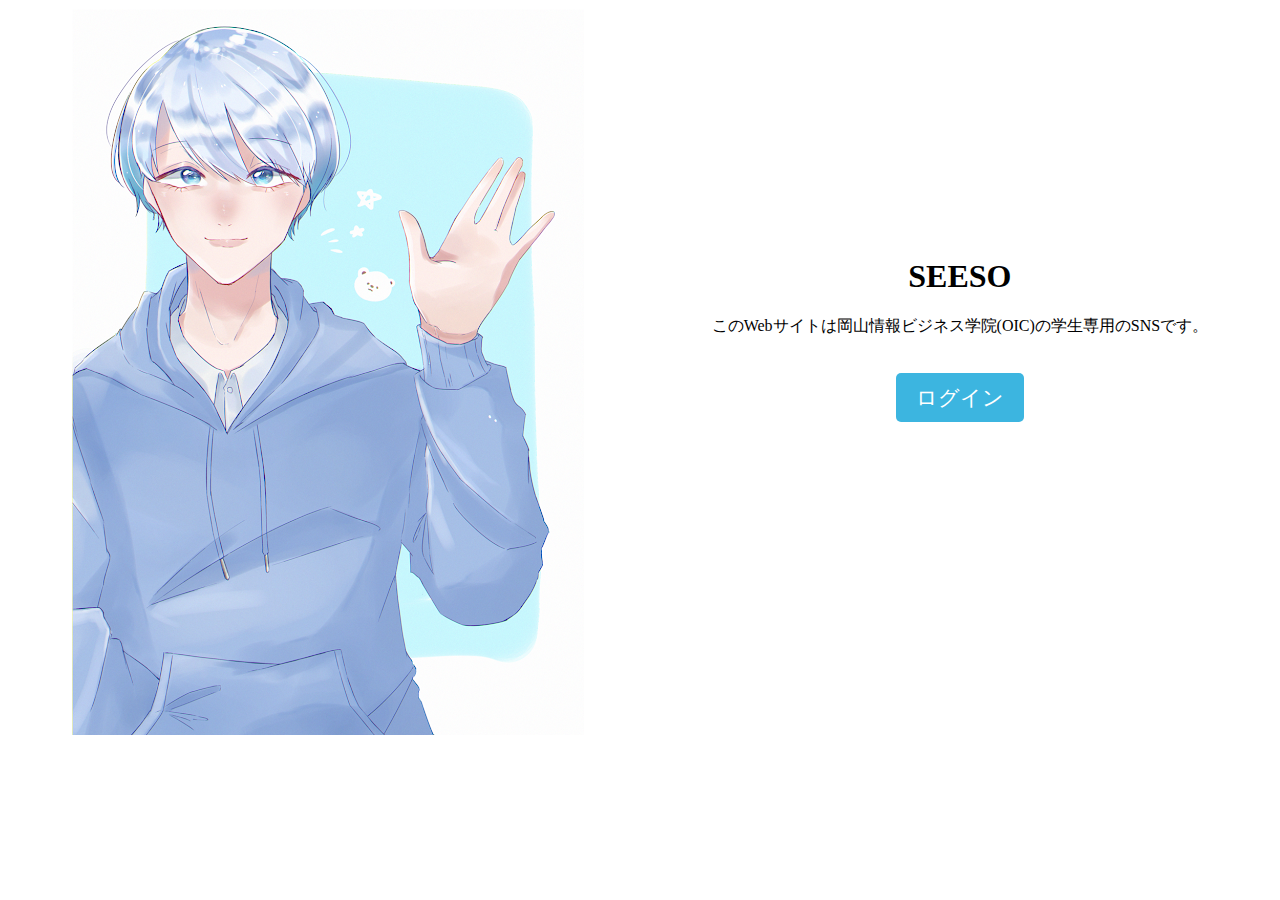
<file: index.html>
<!DOCTYPE html>
<html lang="ja">
<head>
    <meta charset="UTF-8">
    <meta name="viewport" content="width=device-width, initial-scale=1.0">
    <link rel="stylesheet" href="css/index.css">
    <title>SEESO</title>
</head>
<body class="index">
    <div class="main">
        <img src="img/char.png" alt="">
        <div>
            <h1>SEESO</h1> 
            <p>このWebサイトは岡山情報ビジネス学院(OIC)の学生専用のSNSです。</p>
            <button>ログイン</button>
        </div>
    </div>
</body>
</html>
</file>
<file: css/index.css>
header{
    height: 100px;
    margin: 0 10px;
    border-bottom: #BFC5CA solid 2px;
    margin-bottom: 50px;
}
header h1{
    left: 10px;
}

section{
    margin: 0 100px;
    max-width: 1300px;
    margin: auto;
}
body.index{
    text-align: center;
}
.edit{
    text-align: right;
}
.main{
    display: flex;
    justify-content: space-around;
}
.main h1{
    margin-top: 250px;
}
button{
    margin-top: 20px;
    font-size: 16pt;
    padding: 10px 20px;
    background-color: #3CB5E0;
    border-radius: 5px;
    border: none;
    color: white;
}
/*****************ヘッダーメニュー**********************/

nav.hd ul{
    display: table;
    margin: 0 auto;
    padding: 0 ;
    width: 60%;
    text-align: center;
    margin-top: 20px;
}
nav.hd li{
    display: table-cell;
    width: 300px;

    
}
nav.hd a{
    display: block;
    width: 100%;
    text-decoration: none;
    color: #555;
    padding-bottom: 5px;
}
nav.hd li.current{
    border-bottom: 3px solid #3CB5E0;
}
nav.hd li:hover{
    border-bottom: 3px solid #F0E475;
}

/*****************フッターメニュー**********************/
footer{
    color: white;
    background-color: #202020;
    padding-top: 20px;
    margin-top: 50px;

}
nav.ft li{
    list-style: none;
    margin-bottom: 5px;
}
.copy{
    padding: 10px 0px;
    margin-top: 20px;
    text-align: center;
    background-color: black;
}
nav.ft a{
    text-decoration: none;
    color: white;
}
nav.ft a:hover{
    border-bottom: white solid 1px;
}
nav.ft{
    margin-left: 20px;
}
</file>
